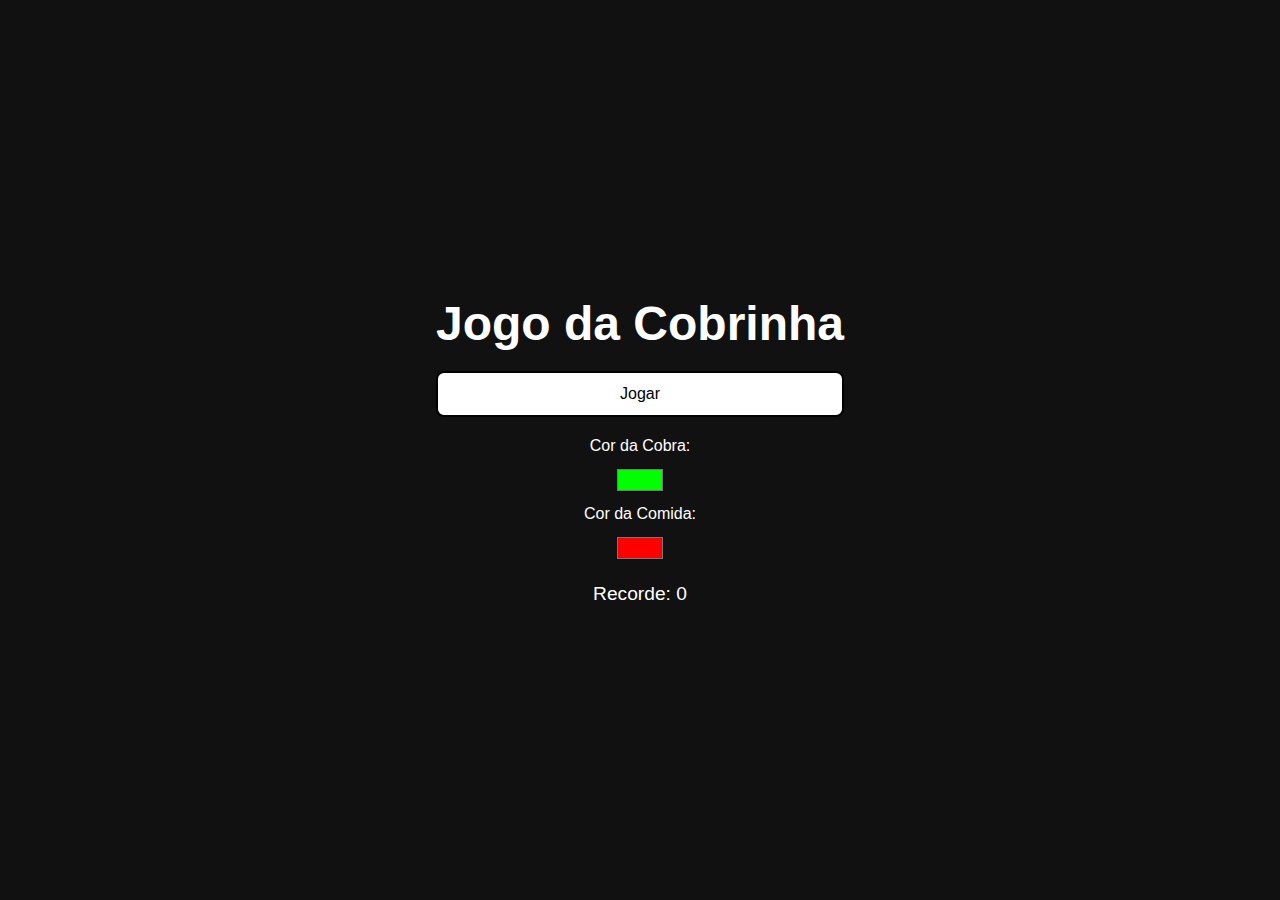
<file: index.html>
<!DOCTYPE html>
<html lang="pt-BR">
  <head>
    <meta charset="UTF-8" />
    <meta name="viewport" content="width=device-width, initial-scale=1.0" />
    <title>Jogo da Cobrinha</title>
    <link rel="stylesheet" href="style.css" />
  </head>
  <body>
    <!-- Tela de Menu -->
    <div id="menu" class="screen">
      <h1>Jogo da Cobrinha</h1>
      <button onclick="startGame()">Jogar</button>
      <div class="color-selector">
        <label>Cor da Cobra:</label>
        <input type="color" id="snakeColor" value="#00ff00" />

        <label>Cor da Comida:</label>
        <input type="color" id="foodColor" value="#ff0000" />
      </div>

      <p id="highscoreMenu">Recorde: 0</p>
    </div>

    <!-- Tela do Jogo -->
    <div id="gameArea" class="screen hidden">
      <div class="hud">
        <p id="score">Pontuação: 0</p>
        <p id="highscoreGame">Recorde: 0</p>
      </div>
      <canvas id="game" width="400" height="400"></canvas>
    </div>

    <!-- Tela de Game Over -->
    <div id="gameOver" class="screen hidden">
      <h1>Você perdeu</h1>
      <p id="finalScore">Sua pontuação: 0</p>
      <p id="recordScore">Recorde: 0</p>
      <button onclick="startGame()">Jogar Novamente</button>
      <button onclick="showMenu()">Menu</button>
    </div>

    <script src="script.js"></script>
  </body>
</html>
</file>
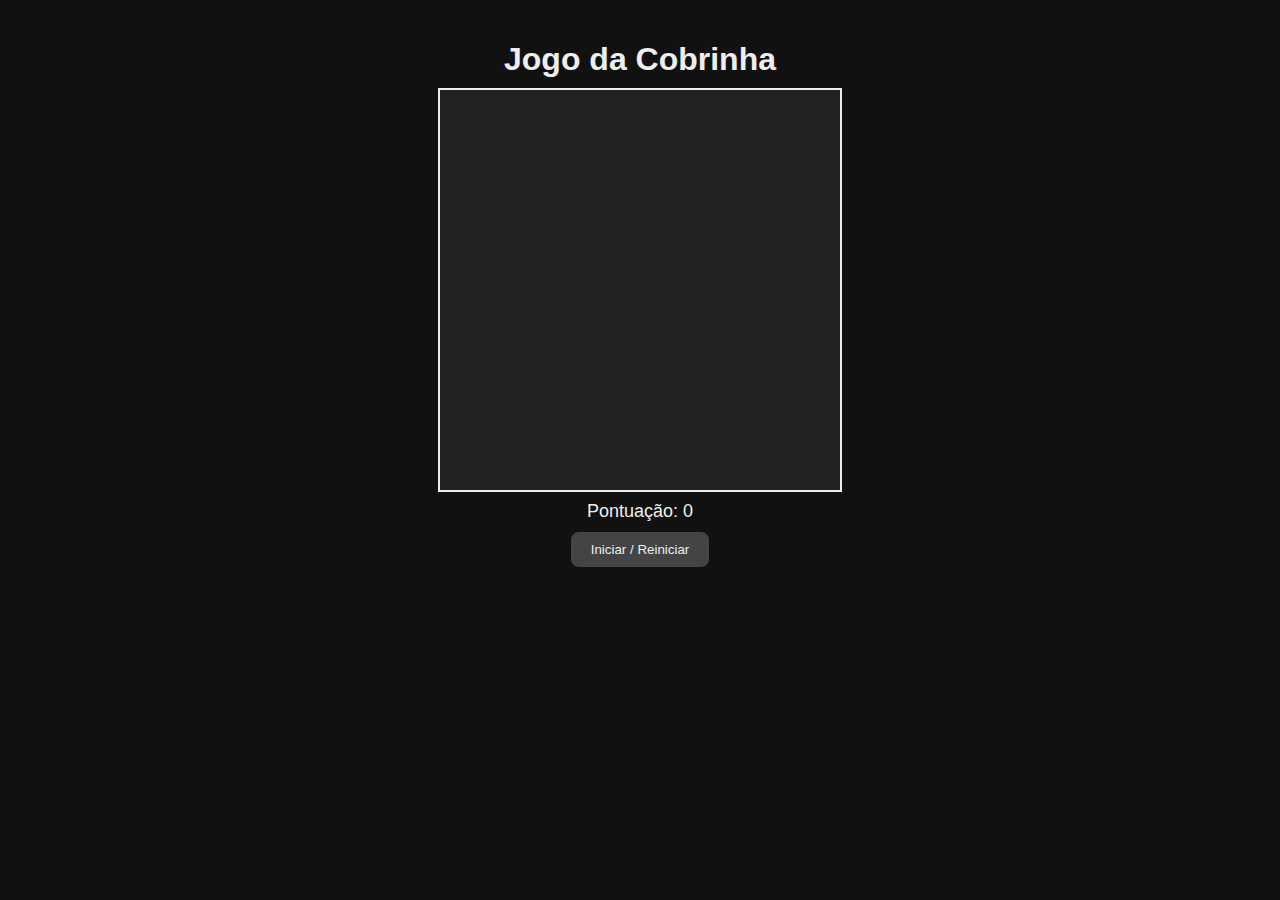
<file: snake_game/index.html>
<!DOCTYPE html>
<html lang="pt-Br">
  <head>
    <meta charset="UTF-8" />
    <meta name="viewport" content="width=device-width, initial-scale=1" />
    <title>Snake Game</title>
    <link rel="stylesheet" href="style.css" />
  </head>
  <body>
    <h1>Jogo da Cobrinha</h1>
    <canvas id="game" width="400" height="400"></canvas>
    <p id="score">Pontuação: 0</p>
    <button onclick="startGame()">Iniciar / Reiniciar</button>
    <script src="script.js"></script>
  </body>
</html>
</file>
<file: style.css>
* {
  box-sizing: border-box;
  margin: 0;
  padding: 0;
}

/* ====== Tema Padrão (Escuro) ====== */
body {
  --bg-color: #111;
  --snake-color: #00ff00;
  --food-color: #ff0000;
  --text-color: #fff;

  font-family: 'Segoe UI', sans-serif;
  display: flex;
  justify-content: center;
  align-items: center;
  min-height: 100vh;
  background-color: var(--bg-color);
  color: var(--text-color);
  transition: background-color 0.3s, color 0.3s;
}

.screen {
  text-align: center;
  display: flex;
  flex-direction: column;
  gap: 20px;
  color: var(--text-color);
}

.hidden {
  display: none;
}

h1 {
  font-size: 3rem;
  color: #fff; /* Título branco */
}

p {
  font-size: 1.2rem;
  color: var(--text-color); /* Texto padrão branco */
}

/* ====== Botão Branco com Borda Preta ====== */
button {
  background-color: #fff;
  color: #000;
  border: 2px solid #000; /* Borda preta */
  padding: 12px 24px;
  font-size: 1rem;
  cursor: pointer;
  border-radius: 8px;
  transition: transform 0.2s, background-color 0.3s, color 0.3s,
    border-color 0.3s;
}

button:hover {
  transform: scale(1.1);
  background-color: #e0e0e0;
  border-color: #000;
}

canvas {
  background-color: #222;
  border: 4px solid var(--snake-color);
  color: var(--text-color);
}

.hud {
  display: flex;
  justify-content: space-between;
  margin-bottom: 10px;
  color: var(--text-color);
}

@media (max-width: 500px) {
  canvas {
    width: 300px;
    height: 300px;
  }
}

.color-selector {
  display: flex;
  flex-direction: column;
  gap: 10px;
  align-items: center;
  color: var(--text-color);
}

.color-selector label {
  font-size: 1rem;
  color: var(--text-color);
}

input[type='color'] {
  width: 50px;
  height: 30px;
  border: none;
  background: none;
  cursor: pointer;
}
</file>
<file: snake_game/style.css>
:root {
  --bg-color: #111;
  --snake-color: #0f0;
  --food-color: red;
  --text-color: #eee;
  --btn-bg: #444;
  --btn-hover: #666;
}

body.light {
  --bg-color: #f5f5f5;
  --snake-color: green;
  --food-color: crimson;
  --text-color: #222;
  --btn-bg: #ddd;
  --btn-hover: #bbb;
}

body {
  background-color: var(--bg-color);
  color: var(--text-color);
  font-family: Arial, sans-serif;
  text-align: center;
  margin: 0;
  padding: 20px;
}

h1 {
  margin-bottom: 10px;
}

.container {
  display: flex;
  flex-direction: column;
  align-items: center;
}

canvas {
  background-color: #222;
  border: 2px solid var(--text-color);
}

.menu {
  margin-bottom: 10px;
}

button {
  margin: 5px;
  background-color: var(--btn-bg);
  color: var(--text-color);
  border: none;
  padding: 10px 20px;
  border-radius: 8px;
  cursor: pointer;
}

button:hover {
  background-color: var(--btn-hover);
}

#score,
#highscore {
  margin: 5px;
  font-size: 18px;
}

.controls {
  margin-top: 10px;
}

.controls button {
  width: 60px;
  height: 60px;
  font-size: 24px;
}
</file>
